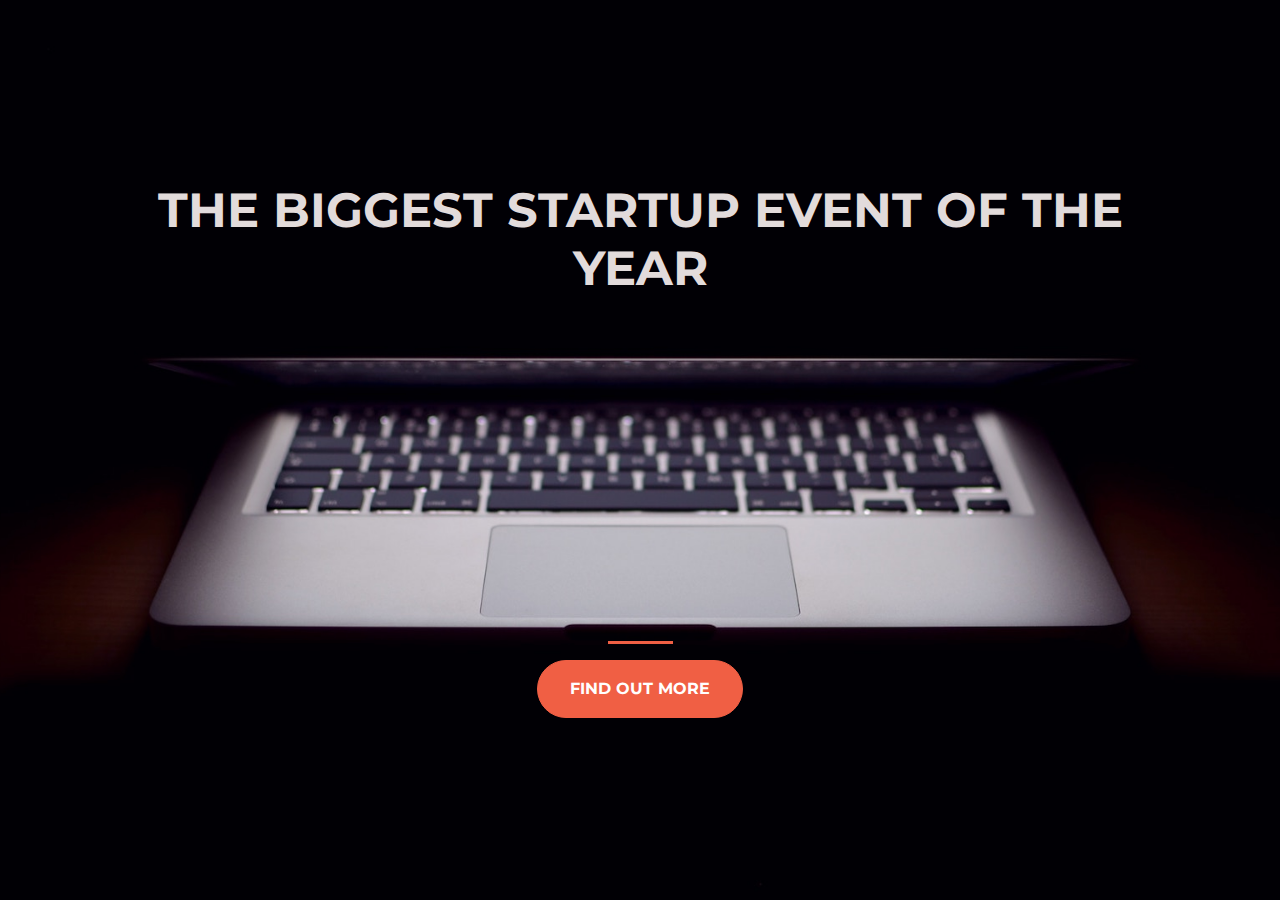
<file: index.html>
<!DOCTYPE html>
<html>
  <head>
    <title>Startup</title>
    <!-- Required meta tags -->
    <meta charset="utf-8">
    <meta name="viewport" content="width=device-width, initial-scale=1, shrink-to-fit=no">

    <!-- Google Fonts -->
    <link href="https://fonts.googleapis.com/css?family=Montserrat" rel="stylesheet">

    <!-- Bootstrap CSS from a CDN. This way you don't have to include the bootstrap file yourself -->
    <link rel="stylesheet" href="https://stackpath.bootstrapcdn.com/bootstrap/4.3.1/css/bootstrap.min.css" integrity="sha384-ggOyR0iXCbMQv3Xipma34MD+dH/1fQ784/j6cY/iJTQUOhcWr7x9JvoRxT2MZw1T" crossorigin="anonymous">
    
    <!-- Your own stylesheet -->
    <link rel="stylesheet" type="text/css" href="style.css">
  </head>
  <body>
    <div class="container d-flex align-items-center h-100">
      <div class="row">
        <header class="text-center col-12">
          <h1 class="text-uppercase"><strong>The Biggest Startup Event of the Year</strong></h1>
        </header>
        <div class="buffer col-12"></div>
        <section class="text-center col-12">
          <hr>
          <a href="https://mailchi.mp/ddeb3d733f7c/startup">
            <button type="button" class="btn btn-primary btn-xl">Find Out More</button>
          </a>
      </section>
      </div>
    </div>
  </body>
</html>
</file>
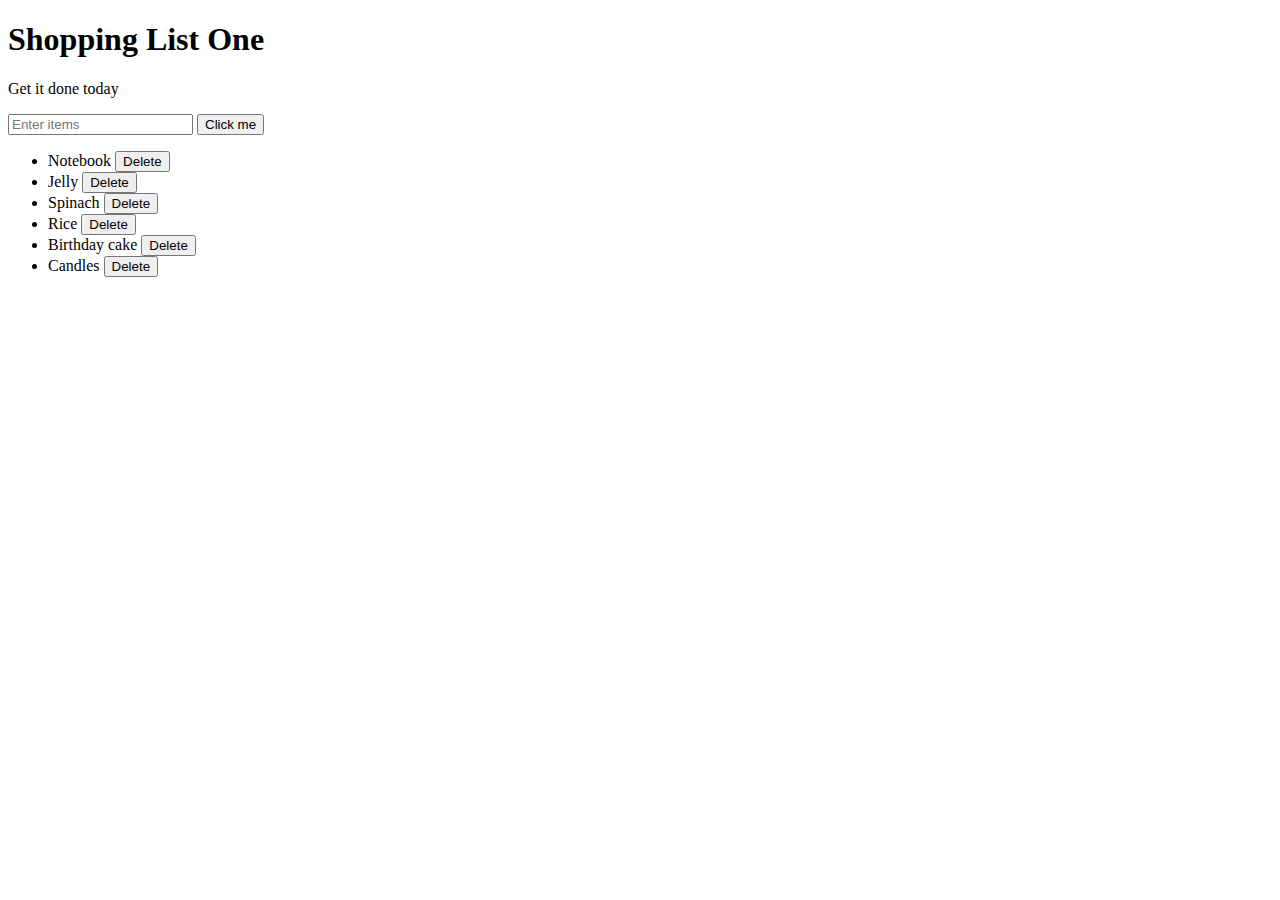
<file: domevents/index.html>
<!DOCTYPE html>
<html>
<head>
	<title>Javascript + DOM</title>
	<link rel="stylesheet" type="text/CSS" href="style.css">
</head>
<body>
	<h1>Shopping List One</h1>
	<p id="first">Get it done today</p>
	<input id="userInput" type="text" placeholder="Enter items">
	<button id="enter">Click me</button>
	<ul id=myList>
		<li class="italic" random="23">Notebook <button class="delete">Delete</button></li>

		<li class="bold red">Jelly <button class="delete">Delete</button></li>
		<li>Spinach <button class="delete">Delete</button></li>
		<li>Rice <button class="delete">Delete</button></li>
		<li>Birthday cake <button class="delete">Delete</button></li>
		<li>Candles <button class="delete">Delete</button></li>
	</ul>
	<script type="text/javascript" src="script.js"></script>
</body>
</html>
</file>
<file: style.css>
body,
html {
  width: 100%;
  height: 100%;
  font-family: 'Montserrat', sans-serif;
  background: url(header.jpg) no-repeat center center fixed; 
  -webkit-background-size: cover;
  -moz-background-size: cover;
  -o-background-size: cover;
  background-size: cover;
}

h1 {
  font-size: 3rem;
  color: #e2dbdb;
}

.buffer {
  height: 20rem;
}

hr {
  border-color: #F05F44;
  border-width: 3px;
  max-width: 65px;
}

.btn {
  font-weight: 700;
  border-radius: 300px;
  text-transform: uppercase;
}

.btn-primary {
  background-color: #F05F44;
  border-color: #F05F44;
}

.btn-primary:hover {
  background-color: #ee4b08;
  border-color: #ee4b08;
  border-width: 4px;
}

.btn-xl {
  padding: 1rem 2rem;
}
</file>
<file: domevents/style.css>
.coolTitle {
  text-align: center;
  font-family: 'Oswald', Helvetica, sans-serif;
  font-size: 40px;
  transform: skewY(-10deg);
  letter-spacing: 4px;
  word-spacing: -8px;
  color: tomato;
  text-shadow: 
    -1px -1px 0 firebrick,
    -2px -2px 0 firebrick,
    -3px -3px 0 firebrick,
    -4px -4px 0 firebrick,
    -5px -5px 0 firebrick,
    -6px -6px 0 firebrick,
    -7px -7px 0 firebrick,
    -8px -8px 0 firebrick,
    -30px 20px 40px dimgrey;
}

.done {
  text-decoration: line-through;
}
</file>
